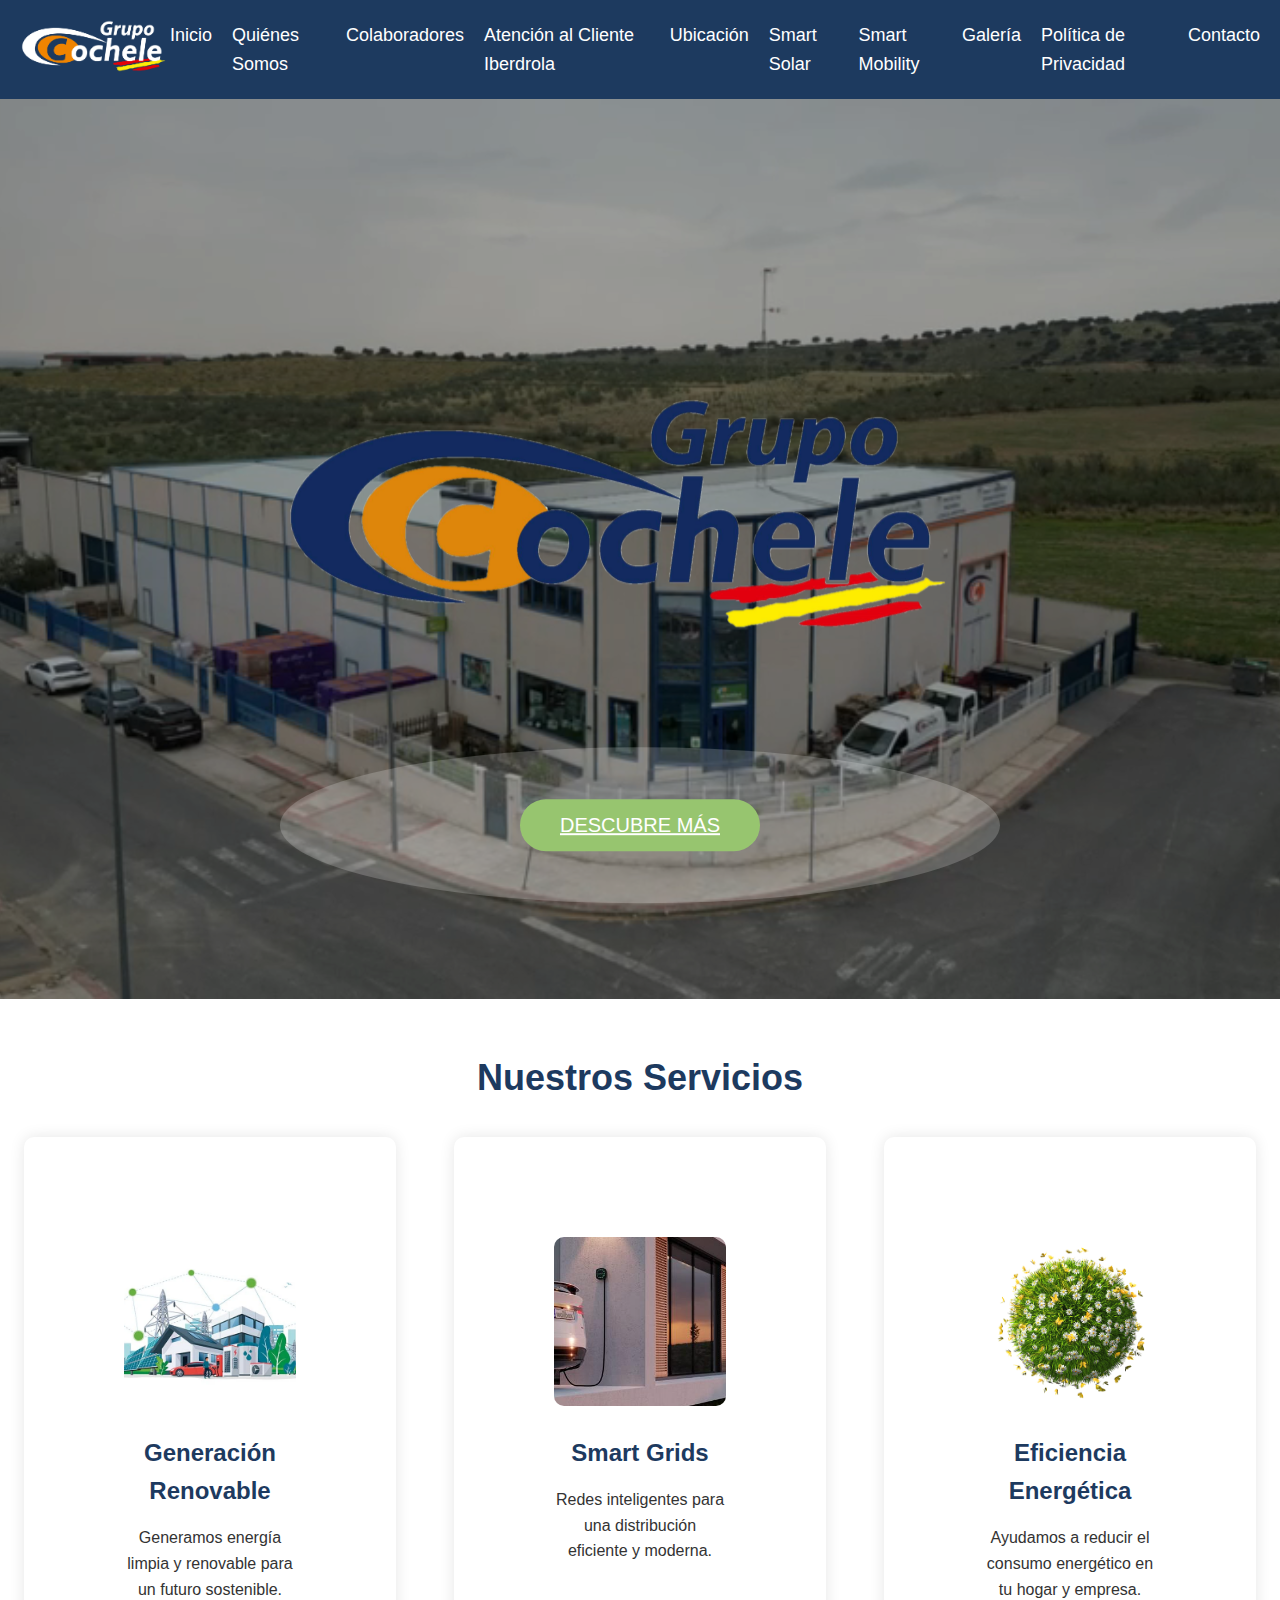
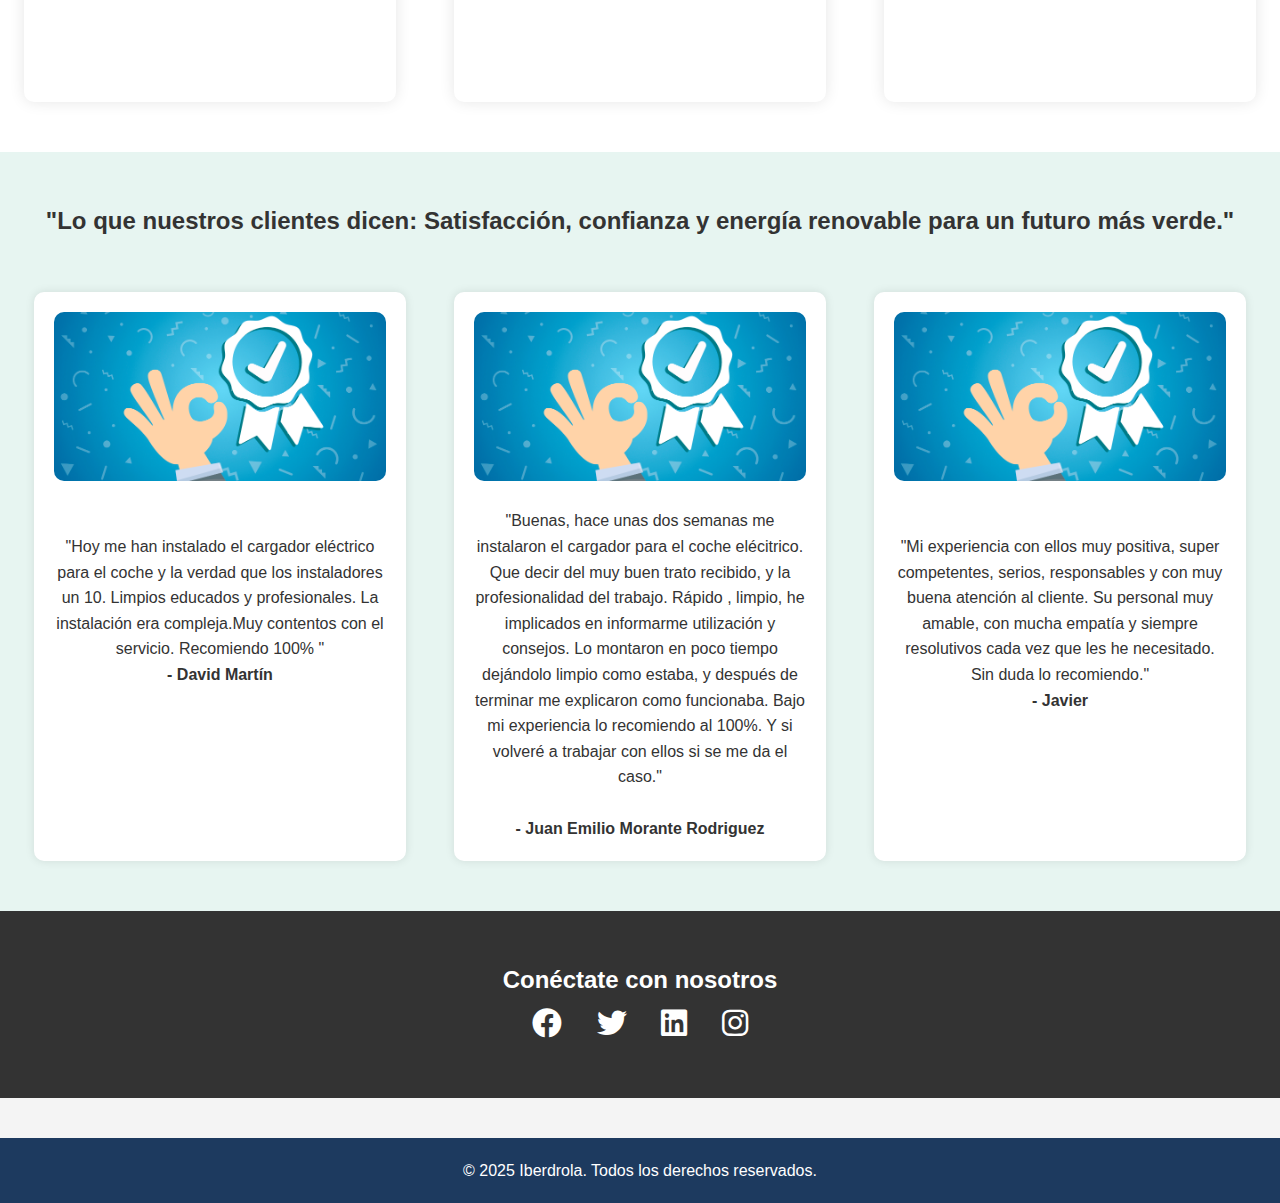
<file: index.html>
<!DOCTYPE html>
<html lang="es">

<head>
    <meta charset="UTF-8">
    <meta name="viewport" content="width=device-width, initial-scale=1.0">
    <meta http-equiv="X-UA-Compatible" content="ie=edge">
    <title>Iberdrola - Energía Sostenible</title>
    <link rel="stylesheet" href="styles.css">
    <link href="https://cdnjs.cloudflare.com/ajax/libs/font-awesome/6.0.0-beta3/css/all.min.css" rel="stylesheet">
</head>

<body>
    <header>
        <div class="logo-container">
            <img src="LogoGC_BLK_TRP_bandera.png" alt="Iberdrola Logo" class="logo">
        </div>
        <nav>
            <ul>
                <li><a href="inicio.html">Inicio</a></li>
                <li><a href="quienes-somos.html">Quiénes Somos</a></li>
                <li><a href="colaboradores.html">Colaboradores</a></li>
                <li><a href="atencion-al-cliente.html">Atención al Cliente Iberdrola</a></li>
                <li><a href="ubicacion.html">Ubicación</a></li>
                <li><a href="smart-solar.html">Smart Solar</a></li>
                <li><a href="smart-mobility.html">Smart Mobility</a></li>
                <li><a href="galeria.html">Galería</a></li>
                <li><a href="politica-privacidad.html">Política de Privacidad</a></li>
                <li><a href="contacto.html">Contacto</a></li>
            </ul>
        </nav>
    </header>
    <section class="hero-section">
        <video autoplay muted loop class="hero-video">
            <source src="VID-20221030-WA0015.mp4" type="video/mp4">
            Tu navegador no soporta el elemento de video.
        </video>
        <div class="overlay"></div>
        <div class="hero-content">
            <img src="LOGO TRANSPARENTE sello.png" alt="Iberdrola Logo" class="hero-logo">
            <a href="quienes-somos.html" class="btn-primary">Descubre más</a>
        </div>
    </section>
    <section class="info-section">
        <h2>Nuestros Servicios</h2>
        <div class="info-cards">
            <div class="info-card">
                <img src="venture_builder_746x419.jpg.webp" alt="Energía Eólica" class="service-img">
                <h3>Generación Renovable</h3>
                <p>Generamos energía limpia y renovable para un futuro sostenible.</p>
            </div>
            <div class="info-card">
                <img src="smartmobilityyyyyyy.png" alt="Redes inteligentes" class="service-img">
                <h3>Smart Grids</h3>
                <p>Redes inteligentes para una distribución eficiente y moderna.</p>
            </div>
            <div class="info-card">
                <img src="sostenibilidad_apertura.png" alt="Eficiencia Energética" class="service-img">
                <h3>Eficiencia Energética</h3>
                <p>Ayudamos a reducir el consumo energético en tu hogar y empresa.</p>
            </div>
        </div>
    </section>
    <section class="testimonials-section">
        <h2>"Lo que nuestros clientes dicen: Satisfacción, confianza y energía renovable para un futuro más verde."</h2>
        <br>
        <br>
        <div class="testimonial-cards">
            <div class="testimonial-card">
              <img src="calidad.jpg" alt="Energía Eólica" class="service-img">
              <br>
              <br>
                <p>"Hoy me han instalado el cargador eléctrico para el coche y la verdad que los instaladores un 10. Limpios educados y profesionales. La instalación era compleja.Muy contentos con el servicio. Recomiendo 100% "</p>
                <h4>- David Martín</h4>
            </div>
            <div class="testimonial-card">
              <img src="calidad.jpg" alt="Energía Eólica" class="service-img">
                <p>"Buenas, hace unas dos semanas me instalaron el cargador para el coche elécitrico.
                  Que decir del muy buen trato recibido, y la profesionalidad del trabajo.
                  Rápido , limpio, he implicados en informarme utilización y consejos.
                  
                  Lo montaron en poco tiempo dejándolo limpio como estaba, y después de terminar me explicaron como funcionaba.
                  Bajo mi experiencia lo recomiendo al 100%. Y si volveré a trabajar con ellos si se me da el caso."</p>
                  <br>
                <h4>- Juan Emilio Morante Rodriguez</h4>
            </div>
            <div class="testimonial-card">
              <img src="calidad.jpg" alt="Energía Eólica" class="service-img">
              <br>
              <br>
                <p>"Mi experiencia con ellos muy positiva, super competentes, serios, responsables y con muy buena atención al cliente. Su personal muy amable, con mucha empatía y siempre resolutivos cada vez que les he necesitado. Sin duda lo recomiendo."</p>
                <h4>- Javier</h4>
            </div>
    </section>

    <!-- REDES SOCIALES -->
    <section class="social-media-section">
        <h2>Conéctate con nosotros</h2>
        <div class="social-icons">
            <a href="https://www.facebook.com/Iberdrola" target="_blank" class="social-icon"><i class="fab fa-facebook"></i></a>
            <a href="https://twitter.com/Iberdrola" target="_blank" class="social-icon"><i class="fab fa-twitter"></i></a>
            <a href="https://www.linkedin.com/company/iberdrola" target="_blank" class="social-icon"><i class="fab fa-linkedin"></i></a>
            <a href="https://www.instagram.com/iberdrola" target="_blank" class="social-icon"><i class="fab fa-instagram"></i></a>
        </div>
    </section>

    <!-- PIE DE PÁGINA -->
    <footer>
        <p>&copy; 2025 Iberdrola. Todos los derechos reservados.</p>
    </footer>

    <script src="scripts.js"></script>
</body>

</html>
</file>
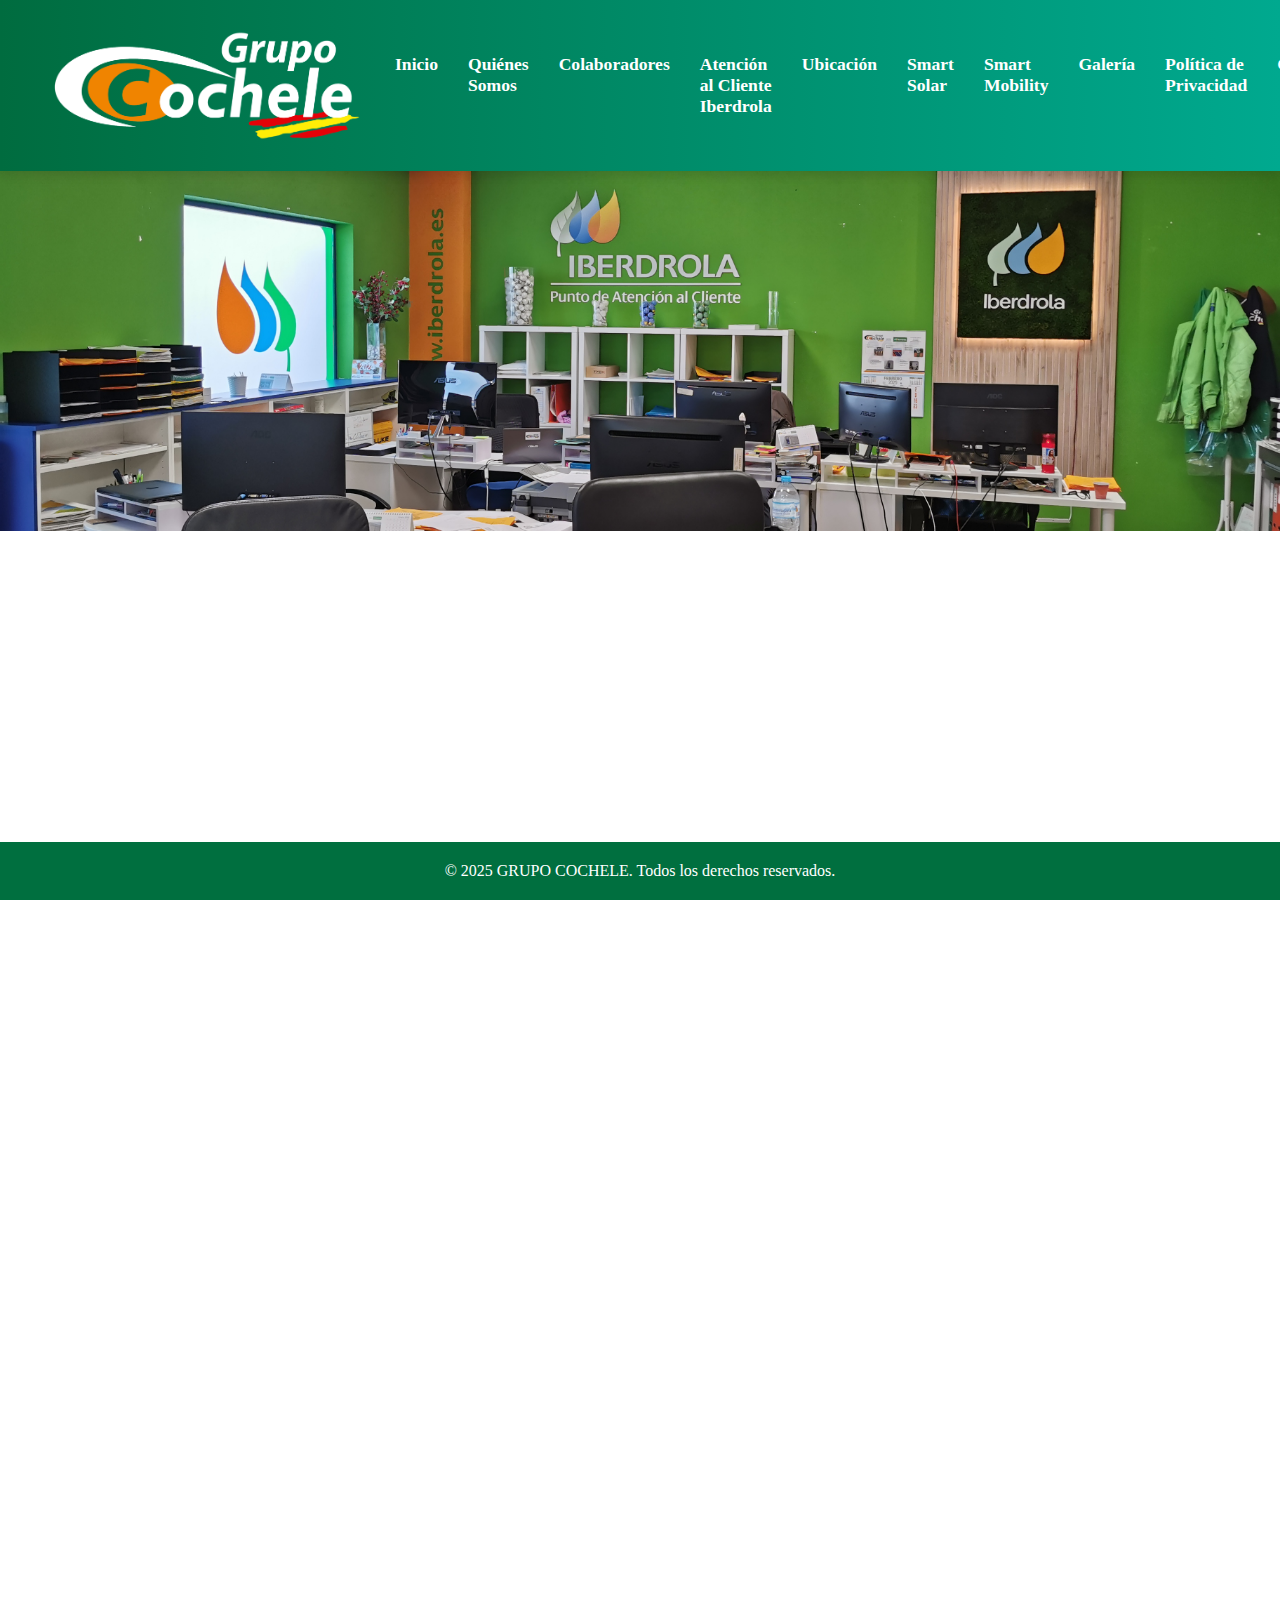
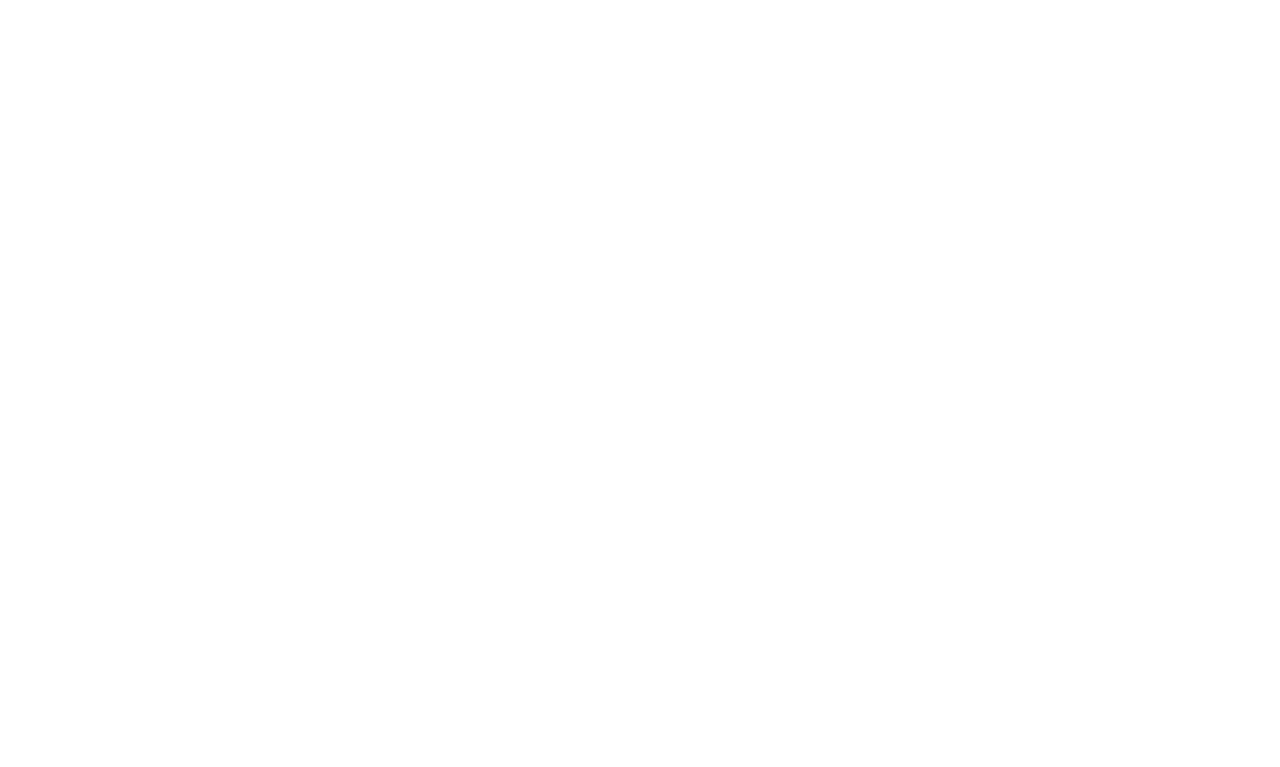
<file: politica-privacidad.html>
<!DOCTYPE html>
<html lang="es">
<head>
    <meta charset="UTF-8">
    <meta name="viewport" content="width=device-width, initial-scale=1.0">
    <title>Política de Privacidad</title>
    <link rel="stylesheet" href="styles8.css">
</head>
<body>
    <nav>
        <div class="logo">
            <img src="LogoGC_BLK_TRP_bandera.png" alt="Logo de KevShop">
        </div>
        <ul class="navbar">
            <li><a href="inicio.html">Inicio</a></li>
            <li><a href="quienes-somos.html">Quiénes Somos</a></li>
            <li><a href="colaboradores.html">Colaboradores</a></li>
            <li><a href="atencion-al-cliente.html">Atención al Cliente Iberdrola</a></li>
            <li><a href="ubicacion.html">Ubicación</a></li>
            <li><a href="smart-solar.html">Smart Solar</a></li>
            <li><a href="smart-mobility.html">Smart Mobility</a></li>
            <li><a href="galeria.html">Galería</a></li>
            <li><a href="politica-privacidad.html">Política de Privacidad</a></li>
            <li><a href="contacto.html">Contacto</a></li>
        </ul>
    </nav>
    <!-- Portada -->
    <section class="portada">
        <div class="contenido-portada">
            <h1>Política de Privacidad</h1>
            <p>Protege tu privacidad con nosotros</p>
        </div>
    </section>

    <!-- Contenido de la política de privacidad -->
    <div class="contenido">
        <section>
            <h2>Política de Privacidad</h2>
            <h1>Quiénes Somos</h1>
            <p>
                <a href="https://grupocochele.com/" target="_blank">La dirección de nuestra web es:"https://grupocochele.com/"</a>

            </p>
        </section>

        <section>
            <h2>Comentarios</h2>
            <p>
                Cuando los visitantes dejan comentarios en la web, recopilamos los datos que se muestran en el formulario de comentarios, así como la dirección IP del visitante y la cadena de agentes de usuario del navegador para ayudar a la detección de spam.

Una cadena anónima creada a partir de tu dirección de correo electrónico (también llamada hash) puede ser proporcionada al servicio de Gravatar para ver si la estás usando. La política de privacidad del servicio Gravatar está disponible aquí: https://automattic.com/privacy/. Después de la aprobación de tu comentario, la imagen de tu perfil es visible para el público en el contexto de tu comentario.
            </p>
        </section>

        <section>
            <h2>Cookies</h2>
            <p>
                Si dejas un comentario en nuestro sitio puedes elegir guardar tu nombre, dirección de correo electrónico y web en cookies. Esto es para tu comodidad, para que no tengas que volver a rellenar tus datos cuando dejes otro comentario. Estas cookies tendrán una duración de un año.

Si tienes una cuenta y te conectas a este sitio, instalaremos una cookie temporal para determinar si tu navegador acepta cookies. Esta cookie no contiene datos personales y se elimina al cerrar el navegador.

Cuando accedas, también instalaremos varias cookies para guardar tu información de acceso y tus opciones de visualización de pantalla. Las cookies de acceso duran dos días, y las cookies de opciones de pantalla duran un año. Si seleccionas «Recuérdarme», tu acceso perdurará durante dos semanas. Si sales de tu cuenta, las cookies de acceso se eliminarán.

Si editas o publicas un artículo se guardará una cookie adicional en tu navegador. Esta cookie no incluye datos personales y simplemente indica el ID del artículo que acabas de editar. Caduca después de 1 día.
            </p>
        </section>

        <section>
            <h2>Contenido incrustado de otros sitios web</h2>
            <p>
                Los artículos de este sitio pueden incluir contenido incrustado (por ejemplo, vídeos, imágenes, artículos, etc.). El contenido incrustado de otras webs se comporta exactamente de la misma manera que si el visitante hubiera visitado la otra web.

                Estas web pueden recopilar datos sobre ti, utilizar cookies, incrustar un seguimiento adicional de terceros, y supervisar tu interacción con ese contenido incrustado, incluido el seguimiento de tu interacción con el contenido incrustado si tienes una cuenta y estás conectado a esa web.
            </p>
        </section>

        <section>
            <h2>Con quién compartimos tus datos</h2>
            <p>
                Si solicitas un restablecimiento de contraseña, tu dirección IP será incluida en el correo electrónico de restablecimiento.
            </p>
        </section>

        <section>
            <h2>Cuánto tiempo conservamos tus datos</h2>
            <p>
                Si dejas un comentario, el comentario y sus metadatos se conservan indefinidamente. Esto es para que podamos reconocer y aprobar comentarios sucesivos automáticamente, en lugar de mantenerlos en una cola de moderación.

De los usuarios que se registran en nuestra web (si los hay), también almacenamos la información personal que proporcionan en su perfil de usuario. Todos los usuarios pueden ver, editar o eliminar su información personal en cualquier momento (excepto que no pueden cambiar su nombre de usuario). Los administradores de la web también pueden ver y editar esa información.
            </p>
        </section>

        <section>
            <h2>Qué derechos tienes sobre tus datos</h2>
            <p>
                Si tienes una cuenta o has dejado comentarios en esta web, puedes solicitar recibir un archivo de exportación de los datos personales que tenemos sobre ti, incluyendo cualquier dato que nos hayas proporcionado. También puedes solicitar que eliminemos cualquier dato personal que tengamos sobre ti. Esto no incluye ningún dato que estemos obligados a conservar con fines administrativos, legales o de seguridad.
            </p>
        </section>

        <section>
            <h2>Dónde enviamos tus datos</h2>
            <p>
                Los comentarios de los visitantes puede que los revise un servicio de detección automática de spam.
            </p>
        </section>

    </div>

    <!-- Pie de página -->
    <footer>
        <p>&copy; 2025 GRUPO COCHELE. Todos los derechos reservados.</p>
    </footer>

    <script src="script2.js"></script>
</body>
</html>
</file>
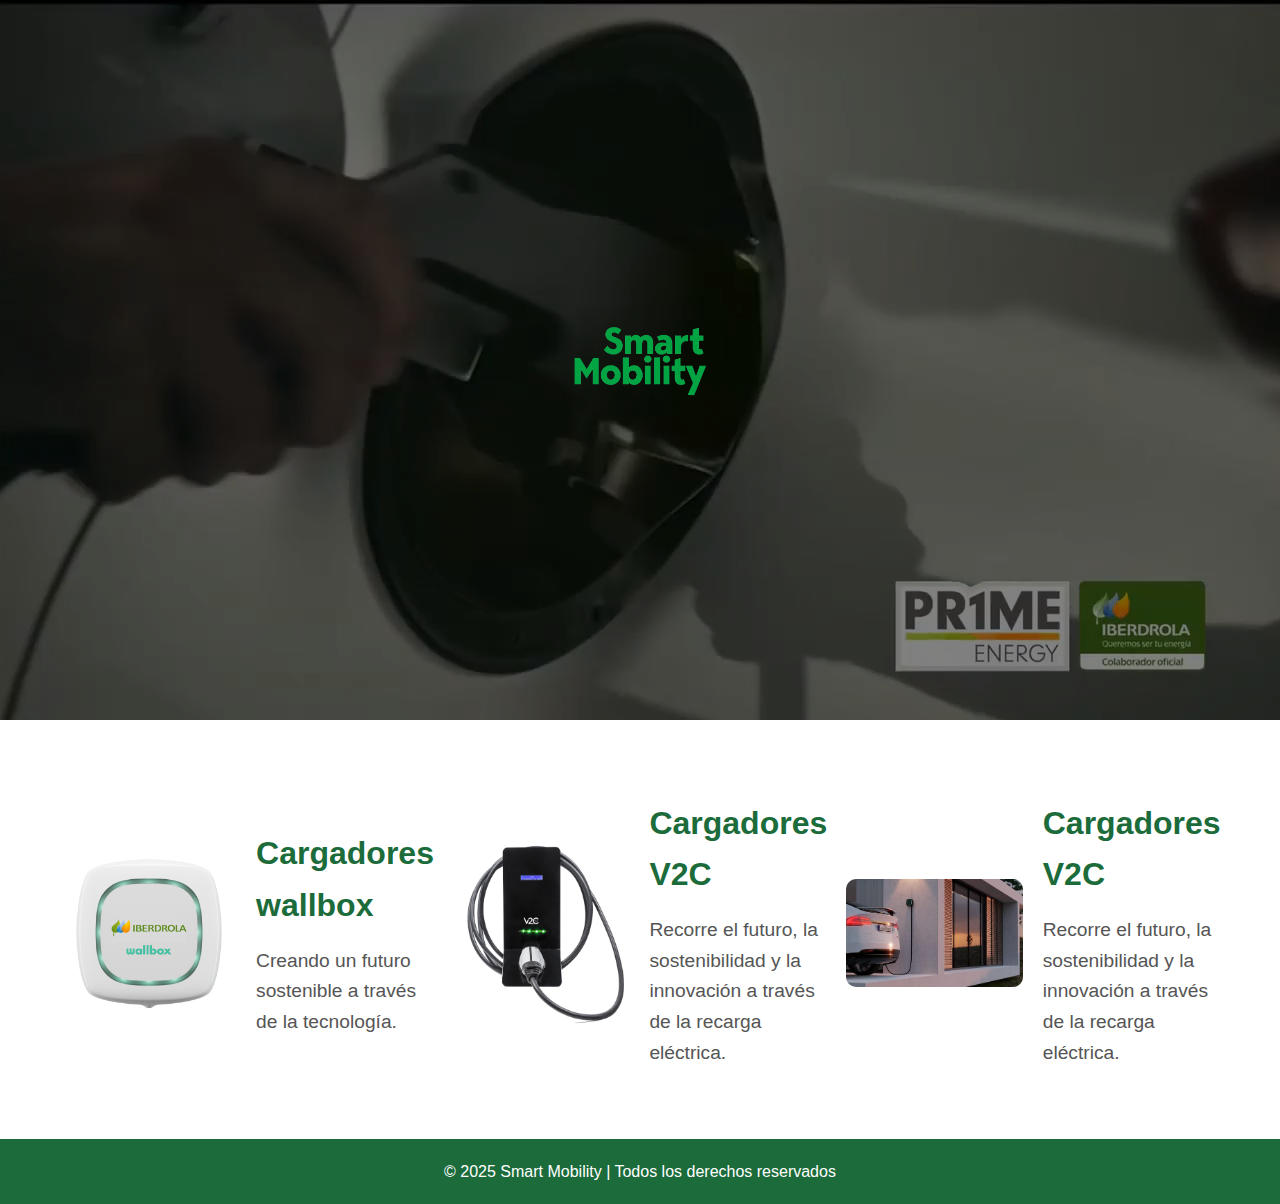
<file: smart-mobility.html>
<!DOCTYPE html>
<html lang="es">
<head>
    <meta charset="UTF-8">
    <meta name="viewport" content="width=device-width, initial-scale=1.0">
    <title>Smart Mobility</title>
    <link rel="stylesheet" href="styles6.css">
</head>
<body>
    <!-- Video de portada con icono encima -->
    <header class="header">
        <div class="overlay">
            <img src="smart mobility nuevo.png" alt="Icono Smart Mobility" class="icon">
        </div>
        <video autoplay muted loop id="video-background">
            <source src="Movilidad sostenible_ Smart Mobility Iberdrola -.mp4" type="video/mp4">
        </video>
    </header>

    <!-- Sección de imágenes con texto -->
    <section class="features">
        <div class="feature">
            <img src="cargadores-smart-mobilty.png" alt="Innovación" class="feature-img">
            <div class="feature-text">
                <h2>Cargadores wallbox</h2>
                <p>Creando un futuro sostenible a través de la tecnología.</p>
            </div>
        </div>
        <div class="feature">
            <img src="cargadores-2vc-smart-mobilty.png" alt="Eficiencia" class="feature-img">
            <div class="feature-text">
                <h2>Cargadores V2C</h2>
                <p>Recorre el futuro, la sostenibilidad y la innovación a través de la recarga eléctrica.</p>
            </div>
        </div>
    <div class="feature">
            <img src="smartmobilityyyyyyy.png" alt="Eficiencia" class="feature-img">
            <div class="feature-text">
                <h2>Cargadores V2C</h2>
                <p>Recorre el futuro, la sostenibilidad y la innovación a través de la recarga eléctrica.</p>
            </div>
        </div>
    </section>

    <!-- Footer -->
    <footer class="footer">
        <p>&copy; 2025 Smart Mobility | Todos los derechos reservados</p>
    </footer>

    <script src="script4.js"></script>
</body>
</html>
</file>
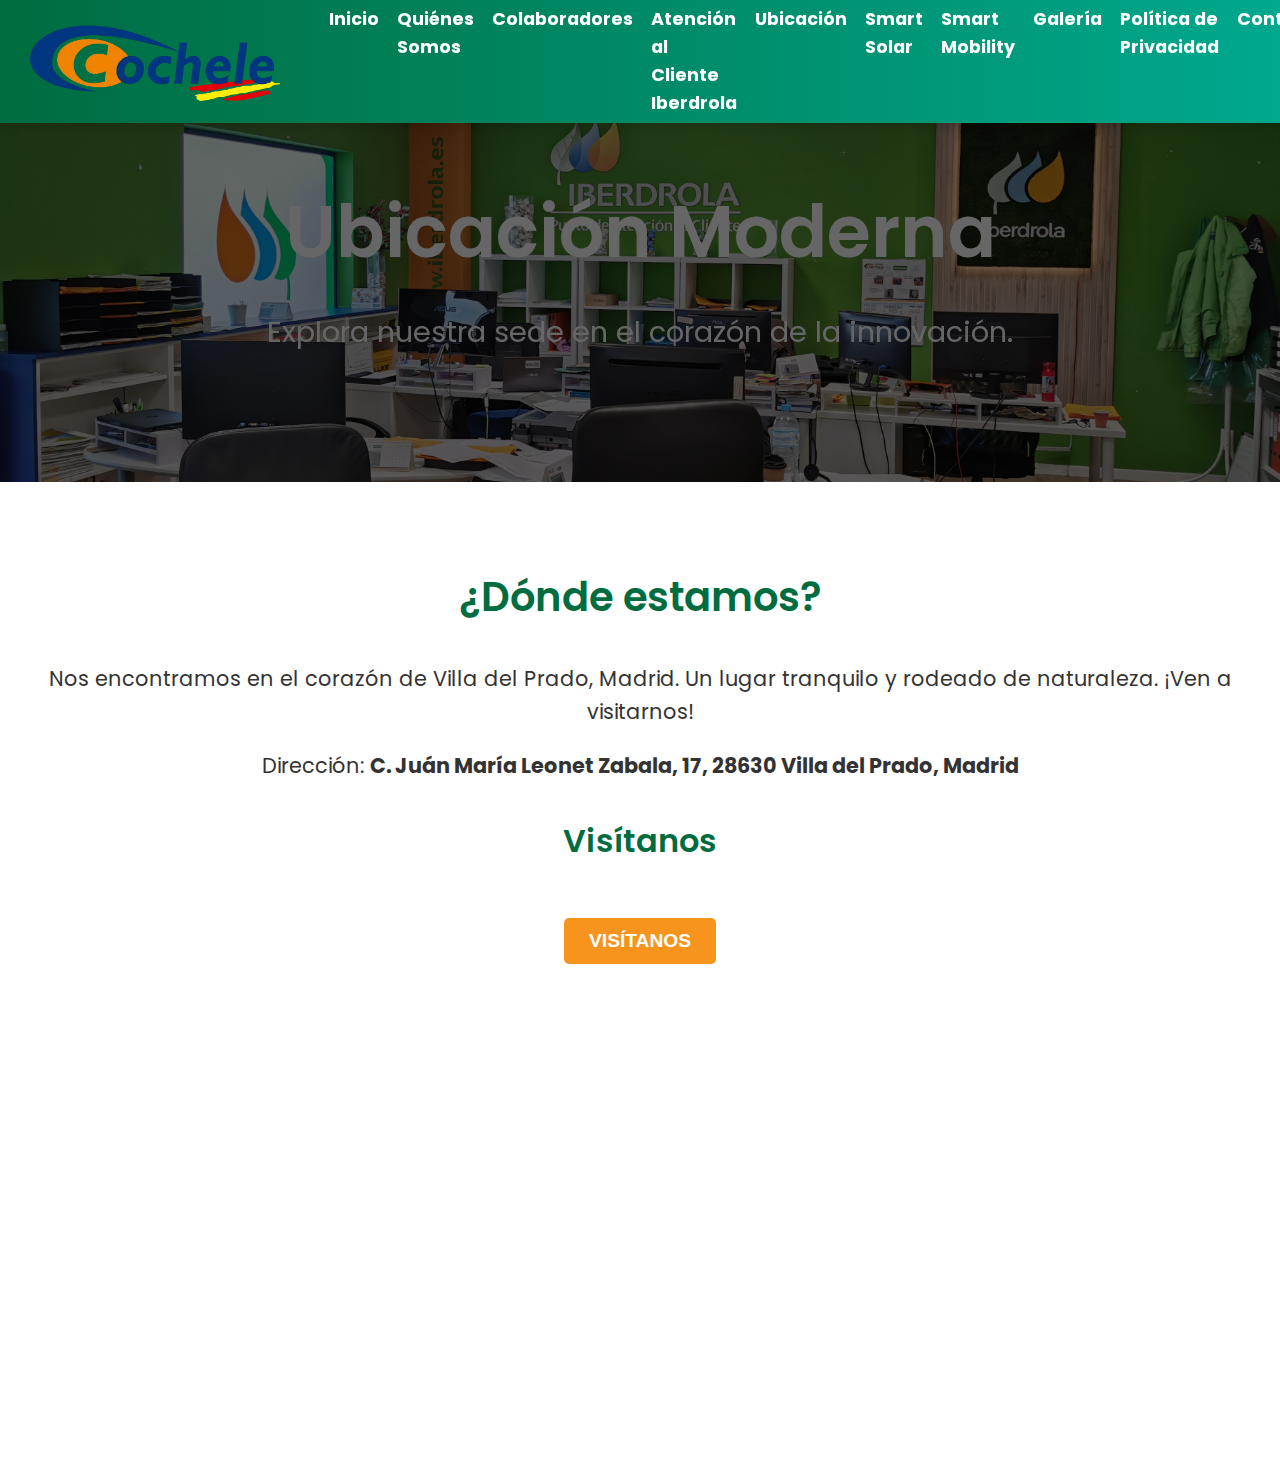
<file: ubicacion.html>
<!DOCTYPE html>
<html lang="es">
<head>
    <meta charset="UTF-8">
    <meta name="viewport" content="width=device-width, initial-scale=1.0">
    <title>Grupo Cochele</title>
    <link rel="stylesheet" href="styles4.css">
    <link href="https://fonts.googleapis.com/css2?family=Poppins:wght@400;600&display=swap" rel="stylesheet">
    <meta name="description" content="Conoce la ubicación moderna de nuestra empresa en el corazón de la innovación. Explora nuestra dirección a través de un mapa interactivo.">
</head>
<body>
    <nav>
        <div class="logo">
            <img src="GRUPO_COHELE-removebg-preview.png" alt="Logo de KevShop">
        </div>
        <ul class="navbar">
            <li><a href="inicio.html">Inicio</a></li>
            <li><a href="quienes-somos.html">Quiénes Somos</a></li>
            <li><a href="colaboradores.html">Colaboradores</a></li>
            <li><a href="atencion-al-cliente.html">Atención al Cliente Iberdrola</a></li>
            <li><a href="ubicacion.html">Ubicación</a></li>
            <li><a href="smart-solar.html">Smart Solar</a></li>
            <li><a href="smart-mobility.html">Smart Mobility</a></li>
            <li><a href="galeria.html">Galería</a></li>
            <li><a href="politica-privacidad.html">Política de Privacidad</a></li>
            <li><a href="contacto.html">Contacto</a></li>
        </ul>
    </nav>
    <br>
    <br>
    <br>
    <header class="hero">
        <div class="hero-content">
            <h1>Ubicación Moderna</h1>
            <p>Explora nuestra sede en el corazón de la innovación.</p>
        </div>
    </header>

    <section class="info">
        <div class="container">
            <div class="location-info">
                <h2>¿Dónde estamos?</h2>
                <p>Nos encontramos en el corazón de Villa del Prado, Madrid. Un lugar tranquilo y rodeado de naturaleza. ¡Ven a visitarnos!</p>
                <p>Dirección: <strong> C. Juán María Leonet Zabala, 17, 28630 Villa del Prado, Madrid</strong></p>
            </div>
            <div class="map">
                <h3>Visítanos</h3>
                <button class="boton-visitanos" onclick="window.location.href='https://maps.app.goo.gl/QQijFPxPyAZoWagQ7'">Visítanos</button>
                <br>
                <br>
                <br>
                <iframe src="https://www.google.com/maps/embed?pb=!1m18!1m12!1m3!1d3044.0051640974784!2d-4.312348599999999!3d40.2756355!2m3!1f0!2f0!3f0!3m2!1i1024!2i768!4f13.1!3m3!1m2!1s0xd41b682351ce777%3A0x9344442655234f92!2sCochele%20Electricidad%20S.L!5e0!3m2!1ses!2ses!4v1742804943403!5m2!1ses!2ses" width="600" height="450" style="border:0;" allowfullscreen="" loading="lazy" referrerpolicy="no-referrer-when-downgrade"></iframe>
</file>
<file: styles6.css>
/* Estilos generales */
* {
    margin: 0;
    padding: 0;
    box-sizing: border-box;
}

body {
    font-family: 'Arial', sans-serif;
    color: #333;
    line-height: 1.6;
}

/* Header y video */
.header {
    position: relative;
    height: vh;
    overflow: hidden;
}

#video-background {
    width: 100%;
    height: 100%;
    object-fit: cover;
    filter: brightness(50%);
}

.overlay {
    position: absolute;
    top: 50%;
    left: 50%;
    transform: translate(-50%, -50%);
    text-align: center;
    z-index: 1;
}

.icon {
    width: 150px;
    height: auto;
}

/* Sección de características */
.features {
    display: flex;
    justify-content: space-around;
    margin: 50px;
}

.feature {
    display: flex;
    align-items: center;
    justify-content: center;
    margin: 20px;
    width: 45%;
}

.feature-img {
    width: 50%;
    height: auto;
    border-radius: 10px;
}

.feature-text {
    margin-left: 20px;
    max-width: 500px;
}

.feature-text h2 {
    color: #1b6b3b; /* Verde Iberdrola */
    font-size: 2em;
    margin-bottom: 15px;
}

.feature-text p {
    font-size: 1.2em;
    color: #555;
}

/* Estilo para el footer */
.footer {
    background-color: #1b6b3b; /* Verde Iberdrola */
    color: white;
    text-align: center;
    padding: 20px;
}

/* Estilo para cuando se selecciona el texto */
::selection {
    background-color: #1b6b3b; /* Verde Iberdrola */
    color: white;
}

/* Media Queries para Responsividad */
@media (max-width: 768px) {
    .features {
        flex-direction: column;
        align-items: center;
    }

    .feature {
        width: 80%;
        margin: 10px 0;
    }

    .feature-img {
        width: 80%;
    }
}
</file>
<file: styles4.css>
/* Estilos generales */
body {
    font-family: 'Poppins', sans-serif;
    margin: 0;
    padding: 0;
    background-color: #f4f4f4;
    color: #333;
    line-height: 1.6;
}

/* Barra de navegación */
nav {
    background: linear-gradient(90deg, #006c3f, #00a98f); /* Colores Iberdrola */
    display: flex;
    justify-content: space-between;
    align-items: center;
    padding: 5px 30px;
    position: fixed;
    top: 0;
    left: 0;
    right: 0;
    width: 97%;
    z-index: 1000;
    box-shadow: 0 4px 8px rgba(0, 0, 0, 0.1);
}

.logo img {
    width: 250px;
    height: auto;
}

.navbar {
    list-style: none;
    display: flex;
    margin: 0;
}

.navbar li {
    padding: 0 9px;
}

.navbar a {
    color: white;
    text-decoration: none;
    font-weight: bold;
    font-size: 1.1rem;
    transition: color 0.3s;
}

.navbar a:hover {
    color: #f7941e;
}

/* Hero Section */
header.hero {
    position: relative;
    width: 100%;
    height: 45vh;
    background: url('cocheleinerior.jpg') no-repeat center center/cover;
    display: flex;
    justify-content: center;
    align-items: center;
    color: white;
    text-align: center;
    filter: brightness(0.4);
}

.hero h1 {
    font-size: 4.5rem;
    font-weight: 600;
    margin: 0;
    animation: fadeInUp 1.5s ease-out;
}

.hero p {
    font-size: 1.8rem;
    margin-top: 20px;
    animation: fadeInUp 2s ease-out;
}

/* Animaciones */
@keyframes fadeInUp {
    0% {
        opacity: 0;
        transform: translateY(50px);
    }
    100% {
        opacity: 1;
        transform: translateY(0);
    }
}

/* Sección de Información */
.info {
    padding: 50px 20px;
    display: flex;
    justify-content: space-around;
    align-items: center;
    background-color: #ffffff;
}

.container {
    width: 100%;
    max-width: 1200px;
    margin: 0 auto;
}

.location-info {
    width: 100%;
    text-align: center;
}

.location-info h2 {
    font-size: 2.5rem;
    font-weight: 600;
    color: #006c3f;
}

.location-info p {
    font-size: 1.3rem;
    line-height: 1.6;
    margin-top: 15px;
    color: #333;
}

.map {
    width: 100%;
    text-align: center;
}

.map h3 {
    font-size: 2rem;
    font-weight: 600;
    color: #006c3f;
}

iframe {
    width: 100%;
    height: 400px;
    border: none;
    border-radius: 10px;
}

/* Botón Visítanos */
.boton-visitanos {
    background-color: #f7941e;
    color: white;
    border: none;
    padding: 12px 25px;
    font-size: 1.2rem;
    font-weight: bold;
    cursor: pointer;
    border-radius: 5px;
    transition: background-color 0.3s ease-in-out;
    text-transform: uppercase;
    margin-top: 20px;
    display: inline-block;
}

.boton-visitanos:hover {
    background-color: #e67e22;
}

/* Fondo animado */
.background {
    position: absolute;
    top: 0;
    left: 0;
    width: 100%;
    height: 100%;
    background: linear-gradient(45deg, #64c831, #006c3f);
    z-index: -1;
    animation: moveBackground 20s infinite linear;
}

@keyframes moveBackground {
    0% { background-position: 0 0; }
    100% { background-position: 2000px 0; }
}

/* Estilos responsivos */
@media (max-width: 768px) {
    .info {
        flex-direction: column;
        padding: 50px 20px;
    }

    .location-info, .map {
        width: 100%;
        margin-bottom: 20px;
    }

    .boton-visitanos {
        width: 100%;
        padding: 15px 0;
    }
}
</file>
<file: styles.css>
/* RESET DE ESTILOS */
* {
    margin: 0;
    padding: 0;
    box-sizing: border-box;
}

/* BODY */
body {
    font-family: 'Arial', sans-serif;
    background-color: #f4f4f4;
    color: #333;
    line-height: 1.6;
}

/* HEADER */
header {
    background-color: #1d3a5f; /* Azul Iberdrola */
    color: white;
    padding: 20px;
    display: flex;
    justify-content: space-between;
    align-items: center;
    position: sticky;
    top: 0;
    z-index: 10;
}

.logo-container .logo {
    width: 150px;
}

nav ul {
    display: flex;
    gap: 20px;
    list-style: none;
}

nav ul li a {
    color: white;
    text-decoration: none;
    font-size: 18px;
    transition: color 0.3s ease;
}

nav ul li a:hover {
    color: #7db74c;
}

/* HERO SECTION */
.hero-section {
    position: relative;
    height: 100vh;
    overflow: hidden;
}

.hero-video {
    width: 100%;
    height: 100%;
    object-fit: cover;
}

.overlay {
    position: absolute;
    top: 0;
    left: 0;
    width: 100%;
    height: 100%;
    background: rgba(0, 0, 0, 0.3);
    z-index: 1;
}

.hero-content {
    position: absolute;
    top: 50%;
    left: 50%;
    transform: translate(-50%, -50%);
    text-align: center;
    color: white;
    z-index: 2;
}

.hero-content h1 {
    font-size: 60px;
    font-weight: bold;
    margin-bottom: 20px;
    animation: fadeIn 2s ease-in-out;
}

.hero-content p {
    font-size: 24px;
    margin-bottom: 30px;
    animation: fadeIn 2.5s ease-in-out;
}

.hero-content .btn-primary {
    background-color: #7db74c; /* Verde Iberdrola */
    color: white;
    padding: 15px 40px;
    font-size: 20px;
    border: none;
    border-radius: 30px;
    cursor: pointer;
    text-transform: uppercase;
    position: relative;
    overflow: hidden;
    transition: transform 0.3s ease, box-shadow 0.3s ease, background-color 0.3s ease;
}

.hero-content .btn-primary:hover {
    background-color: #5a9c3b;
    transform: scale(1.1);
    box-shadow: 0 0 15px rgba(0, 0, 0, 0.2);
}

.hero-content .btn-primary:before {
    content: '';
    position: absolute;
    top: 50%;
    left: 50%;
    width: 300%;
    height: 300%;
    background-color: rgba(255, 255, 255, 0.2);
    transition: width 0.4s ease, height 0.4s ease, top 0.4s ease, left 0.4s ease;
    border-radius: 50%;
    transform: translate(-50%, -50%);
}

.hero-content .btn-primary:hover:before {
    width: 0;
    height: 0;
    top: 50%;
    left: 50%;
}

/* Sección de testimonios */
.testimonials-section {
    padding: 50px 20px;
    background-color: #e7f5f1;
    text-align: center;
}

.testimonial-cards {
    display: flex;
    justify-content: space-around;
    gap: 20px;
    flex-wrap: wrap;
}

.testimonial-card {
    background-color: white;
    padding: 20px;
    width: 30%;
    box-shadow: 0 0 10px rgba(0, 0, 0, 0.1);
    border-radius: 10px;
    transition: transform 0.3s ease;
}

.testimonial-card:hover {
    transform: translateY(-10px);
}

/* Redes Sociales */
.social-media-section {
    text-align: center;
    padding: 50px 20px;
    background-color: #333;
    color: white;
}

.social-icons a {
    color: white;
    font-size: 30px;
    margin: 0 15px;
    transition: color 0.3s ease;
}

.social-icons a:hover {
    color: #7db74c;
}

/* SECCIÓN DE SERVICIOS */
.info-section {
    padding: 50px 20px;
    text-align: center;
    background-color: #fff;
}

.info-section h2 {
    font-size: 36px;
    margin-bottom: 30px;
    color: #1d3a5f;
}

.info-cards {
    display: flex;
    justify-content: space-around;
    gap: 50px;
    flex-wrap: wrap;
}

.info-card {
    background-color: #fff;
    padding: 100px;
    width: 30%;
    box-shadow: 0 0 15px rgba(0, 0, 0, 0.1);
    border-radius: 10px;
    transition: transform 0.3s ease;
    text-align: center;
    overflow: hidden;
}

.info-card:hover {
    transform: translateY(-10px);
    box-shadow: 0 0 20px rgba(0, 0, 0, 0.2);
}

.info-card h3 {
    margin-bottom: 15px;
    font-size: 24px;
    color: #1d3a5f;
}

.service-img {
    width: 100%;
    height: 169px;
    object-fit: cover;
    margin-bottom: 20px;
    border-radius: 10px;
    transition: transform 0.3s ease;
}

.service-img:hover {
    transform: scale(1.1);
}

/* PIE DE PÁGINA */
footer {
    background-color: #1d3a5f;
    color: white;
    text-align: center;
    padding: 20px;
    margin-top: 40px;
}

footer p {
    font-size: 16px;
}

/* ANIMACIONES */
@keyframes fadeIn {
    0% {
        opacity: 0;
        transform: translateY(20px);
    }
    100% {
        opacity: 1;
        transform: translateY(0);
    }
}
</file>
<file: styles8.css>
/* Reset de márgenes y paddings */
* {
    margin: 0;
    padding: 0;
    box-sizing: border-box;
}
/* Barra de navegación animada */
nav {
    background: linear-gradient(90deg, #006c3f, #00a98f);
    display: flex;
    justify-content: space-between;
    align-items: center;
    padding: 30px 50px;
    position: fixed;
    width: 100%;
    top: 0;
    z-index: 1000;
    box-shadow: 0 4px 10px rgba(0, 0, 0, 0.1);
    transition: background 0.3s;
    overflow: hidden;
    position: relative;
    animation: moverNav 4s ease-in-out infinite; /* 🔥 Se mueve suavemente */
}

/* Animación de la barra de navegación */
@keyframes moverNav {
    0% { transform: translateX(0); }
    50% { transform: translateX(8px); }
    100% { transform: translateX(0); }
}

.logo {
    display: flex;
    align-items: center;
}

.logo img {
    width: 320px; /* Ajusta el tamaño según tu imagen */
    height: auto;
    margin-right: 10px;
}

.logo span {
    font-size: 1.8rem;
    font-weight: bold;
    color: white;
}
/* Barra de navegación */
.navbar {
    list-style: none;
    display: flex;
}

.navbar li {
    padding: 0 15px;
}

.navbar a {
    color: white;
    text-decoration: none;
    font-weight: bold;
    font-size: 1.1rem;
    transition: color 0.3s;
}

.navbar a:hover {
    color: #f7941e;
}

/* Fila de hormiguitas animadas */
.hormigas {
    position: absolute;
    bottom: 0;
    left: 0;
    width: 100%;
    height: 5px;
    background-image: url('hormiga.png'); /* Cambia por la ruta correcta */
    background-repeat: repeat-x;
    background-size: 20px;
    animation: moverHormigas 2s linear infinite;
    opacity: 0.7;
}

/* Animación de las hormiguitas */
@keyframes moverHormigas {
    0% { background-position: 0 0; }
    100% { background-position: -100px 0; }
}

/* Sección Hero con video */
.hero {
    position: relative;
    width: 100%;
    height: 80vh;
    overflow: hidden;
}

#bg-video {
    width: 100%;
    height: 100%;
    object-fit: cover;
    filter: brightness(50%);
}
.overlay h1 {
    font-size: 4rem; /* Tamaño grande */
    font-weight: bold;
    text-shadow: 2px 2px 10px rgba(0, 0, 0, 0.7); /* Efecto de sombra */
}

.overlay p {
    font-size: 1.8rem; /* Texto más grande debajo */
    max-width: 900px;
    margin-top: 10px;
}

.overlay {
    position: absolute;
    top: 0;
    left: 0;
    width: 100%;
    height: 100%;
    display: flex;
    justify-content: center;
    align-items: center;
    text-align: center;
    flex-direction: column;
    color: rgb(255, 255, 255);
}
.contenido {
    position: relative;
    padding: 100px 20px;
    display: flex;
    justify-content: center;
    align-items: center;
    height: 100vh; /* Para centrarlo en la imagen */
}

.recuadro-historia {
    background: #00a98f; /* Fondo semitransparente elegante */
    color: white;
    padding: 30px 40px;
    border-radius: 15px;
    max-width: 700px;
    text-align: center;
    box-shadow: 0 10px 30px rgba(0, 0, 0, 0.3); /* Sombra para resaltar */
    backdrop-filter: blur(10px); /* Efecto de desenfoque moderno */
}

.recuadro-historia h2 {
    font-size: 2.5rem;
    font-weight: bold;
    margin-bottom: 15px;
    color: #f7941e; /* Color destacado */
}

.recuadro-historia p {
    font-size: 1.3rem;
    line-height: 1.6;
}
.hero {
    position: relative;
    width: 100%;
    height: 100vh;
    overflow: hidden;
    padding-top: 60px; 
}

#bg-video {
    width: 100%;
    height: 100%;
    object-fit: cover;
}

.overlay {
    position: absolute;
    top: 0;
    left: 0;
    width: 100%;
    height: 100%;
    background: rgba(0, 0, 0, 0.5);
    color: rgb(38, 94, 36);
    display: flex;
    justify-content: center;
    align-items: center;
    font-size: 3rem;
    flex-direction: column;
}


.icono {
    width: 1000px; 
    height: 550px; 
    margin-bottom: 20px; 
    animation: flotar 4s ease-in-out infinite, mover 6s ease-in-out infinite; 
}

@keyframes flotar {
    0% {
        transform: translateY(0);
    }
    50% {
        transform: translateY(-20px); 
    }
    100% {
        transform: translateY(0); 
    }
}

@keyframes mover {
    0% {
        transform: translateX(0);
    }
    50% {
        transform: translateX(10px); 
    }
    100% {
        transform: translateX(0); 
    }
}

/* Fondo de la portada */
.portada {
    background-image: url('cochele.jpg'); /* Sustituye con la imagen de tu preferencia */
    background-size: cover;
    background-position: center center;
    height: 40vh; /* Reducido a una altura más pequeña */
    display: flex;
    justify-content: center;
    align-items: center;
    color: white;
    text-align: center;
    position: relative;
}

/* Fondo oscuro con opacidad para el texto */
.portada .contenido-portada {
    background-color: rgba(0, 0, 0, 0.5);
    padding: 30px 40px;
    border-radius: 10px;
    box-shadow: 0 10px 30px rgba(0, 0, 0, 0.3);
    opacity: 0;
    animation: fadeIn 2s ease-in forwards;
}

@keyframes fadeIn {
    from {
        opacity: 0;
    }
    to {
        opacity: 1;
    }
}

.portada h1 {
    font-size: 3.5rem;
    margin-bottom: 10px;
    font-family: 'Arial', sans-serif;
    letter-spacing: 2px;
}

.portada p {
    font-size: 1.5rem;
    font-family: 'Arial', sans-serif;
}

/* Estilo del contenido principal */
.contenido {
    padding: 60px 20px;
    max-width: 1200px;
    margin: 40px auto;
    background-color: #fff;
    border-radius: 12px;
    box-shadow: 0 10px 30px rgba(0, 0, 0, 0.1);
    opacity: 0;
    animation: fadeInUp 2s ease-out forwards;
}

@keyframes fadeInUp {
    from {
        opacity: 0;
        transform: translateY(20px);
    }
    to {
        opacity: 1;
        transform: translateY(0);
    }
}

.contenido h2 {
    font-size: 2.5rem;
    color: #006F3F; /* Verde Iberdrola */
    margin-bottom: 15px;
    border-bottom: 3px solid #006F3F;
    padding-bottom: 10px;
    transition: color 0.3s ease;
}

.contenido h2:hover {
    color: #00A859; /* Cambio de color al pasar el ratón */
}

.contenido p {
    font-size: 1.2rem;
    margin-bottom: 25px;
    line-height: 1.8;
    color: #333;
}

/* Estilo del pie de página */
footer {
    text-align: center;
    padding: 20px;
    background-color: #006F3F; /* Verde Iberdrola */
    color: white;
    position: fixed;
    bottom: 0;
    width: 100%;
}

footer p {
    font-size: 1rem;
}

footer:hover {
    background-color: #00A859; /* Aumenta la opacidad al pasar el ratón */
    cursor: pointer;
}

/* Estilo para links */
a {
    color: #006F3F;
    text-decoration: none;
    transition: color 0.3s;
}

a:hover {
    color: #00A859;
}
</file>
